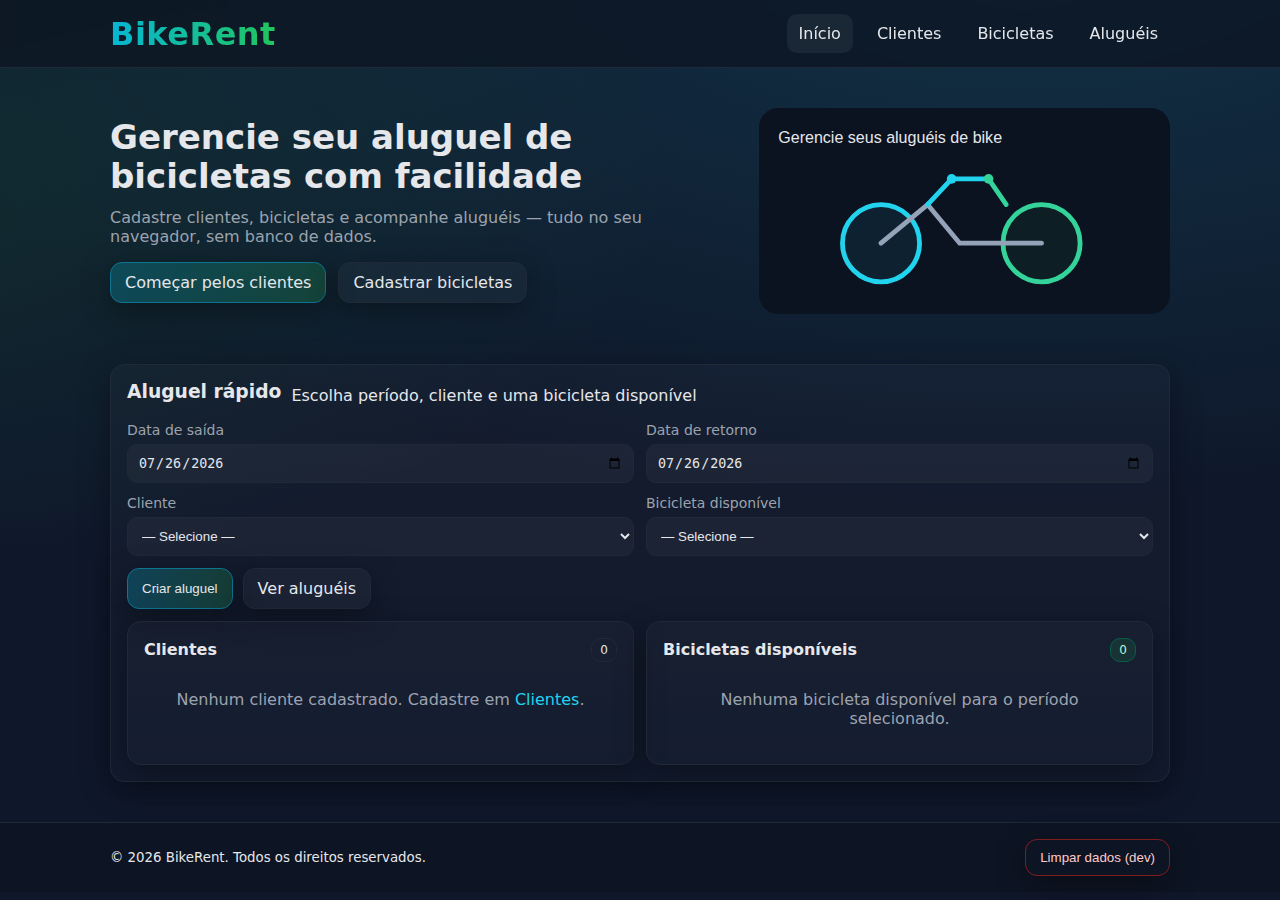
<file: index.html>
<!DOCTYPE html>
<html lang="pt-br">
<head>
  <meta charset="UTF-8" />
  <meta name="viewport" content="width=device-width, initial-scale=1" />
  <title>BikeRent - Início</title>
  <link rel="stylesheet" href="assets/css/base.css" />
  <link rel="stylesheet" href="assets/css/index.css" />
</head>
<body>
  <header class="app-header">
    <div class="container">
      <h1 class="brand">BikeRent</h1>
      <nav class="nav">
        <a href="index.html" class="active">Início</a>
        <a href="clientes.html">Clientes</a>
        <a href="bicicletas.html">Bicicletas</a>
        <a href="alugueis.html">Aluguéis</a>
      </nav>
      <button class="nav-toggle" aria-label="Abrir menu">☰</button>
    </div>
  </header>

  <main class="container">
    <section class="hero">
      <div class="hero-text">
        <h2>Gerencie seu aluguel de bicicletas com facilidade</h2>
        <p>Cadastre clientes, bicicletas e acompanhe aluguéis — tudo no seu navegador, sem banco de dados.</p>
        <div class="hero-actions">
          <a class="btn primary" href="clientes.html">Começar pelos clientes</a>
          <a class="btn" href="bicicletas.html">Cadastrar bicicletas</a>
        </div>
      </div>
      <img class="hero-img" src="assets/img/hero-bike.svg" alt="Bicicleta" />
    </section>

    <section class="card quick-rent">
      <div class="qr-header">
        <h3>Aluguel rápido</h3>
        <span class="hint">Escolha período, cliente e uma bicicleta disponível</span>
      </div>
      <form id="formQuick" class="form" autocomplete="off">
        <div class="input">
          <label for="qr_saida">Data de saída</label>
          <input id="qr_saida" type="date" required />
        </div>
        <div class="input">
          <label for="qr_retorno">Data de retorno</label>
          <input id="qr_retorno" type="date" required />
        </div>
        <div class="input">
          <label for="qr_cliente">Cliente</label>
          <select id="qr_cliente" required>
            <option value="">— Selecione —</option>
          </select>
        </div>
        <div class="input">
          <label for="qr_bike">Bicicleta disponível</label>
          <select id="qr_bike" required>
            <option value="">— Selecione —</option>
          </select>
        </div>
        <div class="actions full">
          <button class="btn primary" type="submit">Criar aluguel</button>
          <a class="btn" href="alugueis.html">Ver aluguéis</a>
        </div>
      </form>

      <div class="qr-lists">
        <div class="qr-list card">
          <div class="qr-title">
            <strong>Clientes</strong>
            <span class="badge" id="qr_count_clientes">0</span>
          </div>
          <ul id="qr_lista_clientes" class="qr-ul"></ul>
          <div class="empty" id="qr_empty_clientes" style="display:none">Nenhum cliente cadastrado. Cadastre em <a href="clientes.html">Clientes</a>.</div>
        </div>
        <div class="qr-list card">
          <div class="qr-title">
            <strong>Bicicletas disponíveis</strong>
            <span class="badge success" id="qr_count_bikes">0</span>
          </div>
          <ul id="qr_lista_bikes" class="qr-ul"></ul>
          <div class="empty" id="qr_empty_bikes" style="display:none">Nenhuma bicicleta disponível para o período selecionado.</div>
        </div>
      </div>
    
  </main>

  <footer class="app-footer">
    <div class="container">
      <small>© <span id="year"></span> BikeRent. Todos os direitos reservados.</small>
      <button id="resetData" class="btn danger outline">Limpar dados (dev)</button>
    </div>
  </footer>

  <script src="assets/js/storage.js"></script>
  <script src="assets/js/utils.js"></script>
  <script>
    document.getElementById('year').textContent = new Date().getFullYear();
    document.querySelector('.nav-toggle').addEventListener('click', () => document.body.classList.toggle('nav-open'));
    document.getElementById('resetData').addEventListener('click', () => {
      if (confirm('Tem certeza que deseja limpar todos os dados locais? Isso não pode ser desfeito.')) {
        StorageAPI.resetAll();
        alert('Dados limpos.');
      }
    });

    // Quick Rent logic
    const qr_saida = document.getElementById('qr_saida');
    const qr_retorno = document.getElementById('qr_retorno');
    const qr_cliente = document.getElementById('qr_cliente');
    const qr_bike = document.getElementById('qr_bike');
    const qr_count_clientes = document.getElementById('qr_count_clientes');
    const qr_count_bikes = document.getElementById('qr_count_bikes');
    const ulClientes = document.getElementById('qr_lista_clientes');
    const ulBikes = document.getElementById('qr_lista_bikes');
    const emptyClientes = document.getElementById('qr_empty_clientes');
    const emptyBikes = document.getElementById('qr_empty_bikes');

    function overlaps(aStart, aEnd, bStart, bEnd){
      return Utils.overlaps(aStart, aEnd, bStart, bEnd);
    }
    function bikesDisponiveis(inicio, fim){
      const bikes = StorageAPI.listBicicletas();
      const alugueis = StorageAPI.listAlugueis();
      return bikes.filter(b => {
        const conflita = alugueis.some(a => a.codigo_bicicleta === b.codigo && overlaps(a.data_saida, a.data_retorno, inicio, fim));
        return !conflita;
      });
    }
    function carregarClientes(){
      const clientes = StorageAPI.listClientes();
      qr_cliente.innerHTML = '<option value="">— Selecione —</option>' + clientes.map(c=>`<option value="${c.id}">${c.nome} ${c.cpf? '— '+c.cpf: ''}</option>`).join('');
      qr_count_clientes.textContent = clientes.length;
      ulClientes.innerHTML = clientes.slice(0, 8).map(c=>`<li>${c.nome}${c.cpf? ' — '+c.cpf: ''}</li>`).join('');
      emptyClientes.style.display = clientes.length ? 'none' : 'block';
    }
    function carregarBikes(){
      const ini = qr_saida.value;
      const fim = qr_retorno.value || ini;
      const disp = ini ? bikesDisponiveis(ini, fim) : StorageAPI.listBicicletas();
      qr_bike.innerHTML = '<option value="">— Selecione —</option>' + disp.map(b=>`<option value="${b.codigo}">${b.codigo} — ${b.marca||''} ${b.modelo||''}</option>`).join('');
      qr_count_bikes.textContent = disp.length;
      ulBikes.innerHTML = disp.slice(0, 8).map(b=>`<li>${b.codigo} — ${b.marca||''} ${b.modelo||''}</li>`).join('');
      emptyBikes.style.display = disp.length ? 'none' : 'block';
    }

    function initQR(){
      const today = Utils.nowISO();
      qr_saida.value = today;
      qr_retorno.value = today;
      carregarClientes();
      carregarBikes();
    }

    document.getElementById('formQuick').addEventListener('submit', (e)=>{
      e.preventDefault();
      const cliente_id = Number(qr_cliente.value);
      const codigo_bicicleta = qr_bike.value;
      const data_saida = qr_saida.value;
      const data_retorno = qr_retorno.value || data_saida;
      if(!cliente_id){ alert('Selecione um cliente.'); return; }
      if(!codigo_bicicleta){ alert('Selecione uma bicicleta.'); return; }
      if(Utils.parseISO(data_saida) > Utils.parseISO(data_retorno)){ alert('Data de saída deve ser anterior ou igual à data de retorno.'); return; }
      // Checa conflito (defensivo)
      const conflitos = StorageAPI.listAlugueis().filter(a => a.codigo_bicicleta === codigo_bicicleta && overlaps(a.data_saida, a.data_retorno, data_saida, data_retorno));
      if(conflitos.length){ alert('Já existe um aluguel para esta bicicleta no período.'); carregarBikes(); return; }
      StorageAPI.upsertAluguel({ cliente_id, codigo_bicicleta, data_saida, data_retorno });
      alert('Aluguel criado com sucesso!');
      carregarBikes();
    });

    qr_saida.addEventListener('change', ()=>{ if(qr_retorno.value && qr_retorno.value < qr_saida.value){ qr_retorno.value = qr_saida.value; } carregarBikes(); });
    qr_retorno.addEventListener('change', ()=>{ if(qr_retorno.value < qr_saida.value){ qr_retorno.value = qr_saida.value; } carregarBikes(); });

    initQR();
  </script>
</body>
</html>
</file>
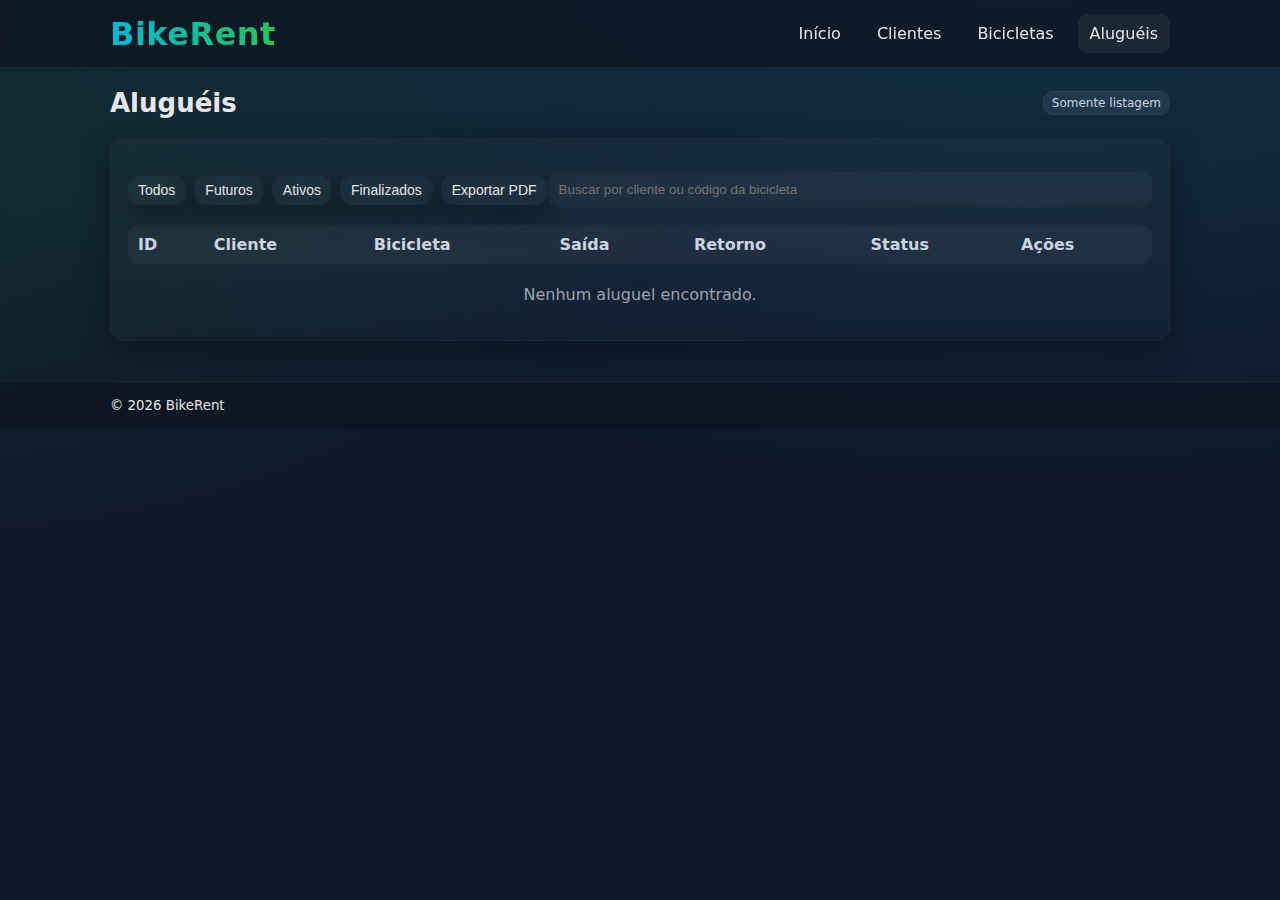
<file: alugueis.html>
<!DOCTYPE html>
<html lang="pt-br">
<head>
  <meta charset="UTF-8" />
  <meta name="viewport" content="width=device-width, initial-scale=1" />
  <title>BikeRent - Aluguéis</title>
  <link rel="stylesheet" href="assets/css/base.css" />
  <link rel="stylesheet" href="assets/css/alugueis.css" />
</head>
<body>
<header class="app-header">
  <div class="container">
    <h1 class="brand">BikeRent</h1>
    <nav class="nav">
      <a href="index.html">Início</a>
      <a href="clientes.html">Clientes</a>
      <a href="bicicletas.html">Bicicletas</a>
      <a class="active" href="alugueis.html">Aluguéis</a>
    </nav>
    <button class="nav-toggle" aria-label="Abrir menu">☰</button>
  </div>
</header>
<main class="container">
  <div class="page-header">
    <h2>Aluguéis</h2>
    <div class="actions">
      <span class="badge muted">Somente listagem</span>
    </div>
  </div>

  <section class="card">
    <div class="toolbar">
      <div class="actions" style="gap:8px;flex-wrap:wrap">
        <button class="btn small" data-filter="todos">Todos</button>
        <button class="btn small" data-filter="futuro">Futuros</button>
        <button class="btn small" data-filter="ativo">Ativos</button>
        <button class="btn small" data-filter="finalizado">Finalizados</button>
        <button class="btn small" id="btnPrint">Exportar PDF</button>
      </div>
      <div class="input" style="flex:1">
        <input id="busca" placeholder="Buscar por cliente ou código da bicicleta" />
      </div>
    </div>

    <div class="print-header" style="display:none">
      <h3 style="margin-bottom:6px">Relatório de Aluguéis</h3>
      <div style="display:flex;gap:12px;font-size:14px;color:#334155">
        <div>Gerado em: <strong id="printDate"></strong></div>
        <div>Filtro: <strong id="printFilter">—</strong></div>
        <div>Busca: <strong id="printSearch">—</strong></div>
      </div>
    </div>

    <table class="table" id="tableAlugueis">
      <thead>
        <tr>
          <th>ID</th>
          <th>Cliente</th>
          <th>Bicicleta</th>
          <th>Saída</th>
          <th>Retorno</th>
          <th>Status</th>
          <th class="no-print">Ações</th>
        </tr>
      </thead>
      <tbody></tbody>
    </table>
    <div class="empty" id="emptyAlugueis" style="display:none">Nenhum aluguel encontrado.</div>
  </section>
</main>
<footer class="app-footer">
  <div class="container">
    <small>© <span id="year"></span> BikeRent</small>
  </div>
</footer>
<script src="assets/js/storage.js"></script>
<script src="assets/js/utils.js"></script>
<script>
  const table = document.getElementById('tableAlugueis').querySelector('tbody');
  const empty = document.getElementById('emptyAlugueis');
  const busca = document.getElementById('busca');
  let filter = 'todos';

  function joinData(){
    const clientes = StorageAPI.listClientes();
    const mapClientes = Object.fromEntries(clientes.map(c=>[c.id, c]));
    const alugueis = StorageAPI.listAlugueis();
    return alugueis.map(a => ({
      ...a,
      cliente: mapClientes[a.cliente_id] || {nome: '— removido —'}
    }));
  }

  function render(){
    const list = joinData();
    const q = (busca.value||'').toLowerCase();
    const filtered = list.filter(x =>
      (x.cliente?.nome||'').toLowerCase().includes(q) ||
      (x.codigo_bicicleta||'').toLowerCase().includes(q)
    ).filter(x => filter==='todos' ? true : Utils.getRentalStatus(x)===filter);

    table.innerHTML = '';
    filtered.forEach(a => {
      const status = Utils.getRentalStatus(a);
      const badge = status==='ativo' ? 'success' : (status==='futuro' ? 'warn' : 'muted');
      const tr = document.createElement('tr');
      tr.innerHTML = `
        <td data-label="ID">${a.id}</td>
        <td data-label="Cliente">${a.cliente?.nome||'-'}</td>
        <td data-label="Bicicleta">${a.codigo_bicicleta}</td>
        <td data-label="Saída">${Utils.formatDate(a.data_saida)}</td>
        <td data-label="Retorno">${Utils.formatDate(a.data_retorno)}</td>
        <td data-label="Status"><span class="badge ${badge}">${status}</span></td>
        <td data-label="Ações" class="no-print">
          <button class="btn small danger" data-del="${a.id}">Cancelar</button>
        </td>`;
      table.appendChild(tr);
    });
    empty.style.display = filtered.length ? 'none' : 'block';
  }

  document.querySelector('.nav-toggle').addEventListener('click', () => document.body.classList.toggle('nav-open'));
  document.getElementById('year').textContent = new Date().getFullYear();
  document.querySelectorAll('[data-filter]').forEach(btn=>btn.addEventListener('click',()=>{ filter = btn.getAttribute('data-filter'); render(); }));
  busca.addEventListener('input', render);
  document.getElementById('btnPrint').addEventListener('click', ()=>{
    // Preenche cabeçalho de impressão
    const map = {todos:'Todos', futuro:'Futuros', ativo:'Ativos', finalizado:'Finalizados'};
    document.getElementById('printFilter').textContent = map[filter] || '—';
    const term = (busca.value||'').trim();
    document.getElementById('printSearch').textContent = term ? term : '—';
    const d = new Date();
    const pad = n => String(n).padStart(2,'0');
    document.getElementById('printDate').textContent = `${pad(d.getDate())}/${pad(d.getMonth()+1)}/${d.getFullYear()} ${pad(d.getHours())}:${pad(d.getMinutes())}`;
    window.print();
  });

  document.getElementById('tableAlugueis').addEventListener('click', (e)=>{
    const delId = e.target.getAttribute('data-del');
    if(delId){
      if(confirm('Cancelar este aluguel?')){
        StorageAPI.removeAluguel(Number(delId));
        render();
      }
    }
  });

  render();
</script>
</body>
</html>
</file>
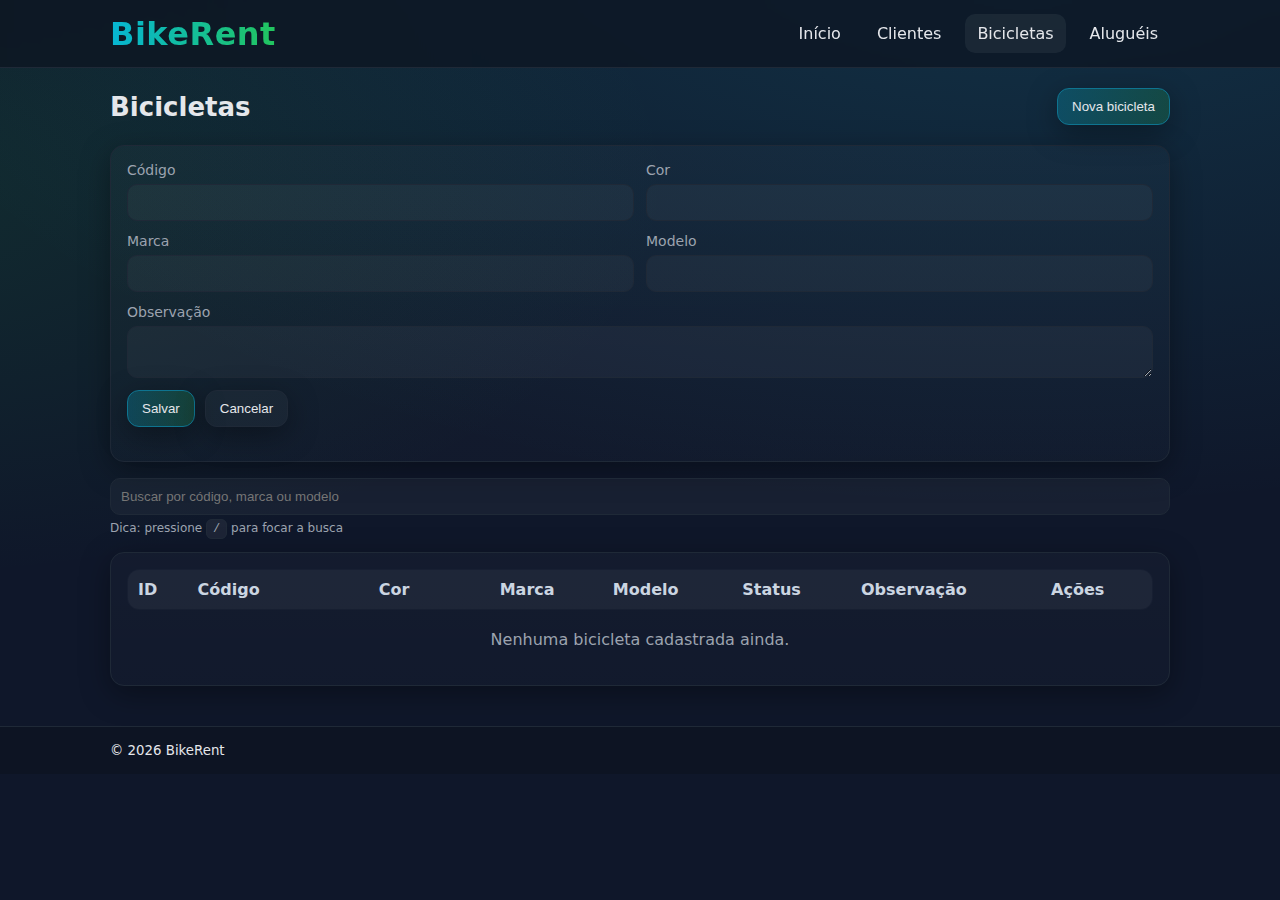
<file: bicicletas.html>
<!DOCTYPE html>
<html lang="pt-br">
<head>
  <meta charset="UTF-8" />
  <meta name="viewport" content="width=device-width, initial-scale=1" />
  <title>BikeRent - Bicicletas</title>
  <link rel="stylesheet" href="assets/css/base.css" />
  <link rel="stylesheet" href="assets/css/bicicletas.css" />
</head>
<body>
<header class="app-header">
  <div class="container">
    <h1 class="brand">BikeRent</h1>
    <nav class="nav">
      <a href="index.html">Início</a>
      <a href="clientes.html">Clientes</a>
      <a class="active" href="bicicletas.html">Bicicletas</a>
      <a href="alugueis.html">Aluguéis</a>
    </nav>
    <button class="nav-toggle" aria-label="Abrir menu">☰</button>
  </div>
</header>
<main class="container">
  <div class="page-header">
    <h2>Bicicletas</h2>
    <div class="actions">
      <button id="btnNova" class="btn primary">Nova bicicleta</button>
    </div>
  </div>

  <section class="card">
    <form id="formBike" class="form" autocomplete="off">
      <input type="hidden" id="bikeId" />
      <div class="input">
        <label for="codigo">Código</label>
        <input id="codigo" required />
      </div>
      <div class="input">
        <label for="cor">Cor</label>
        <input id="cor" />
      </div>
      <div class="input">
        <label for="marca">Marca</label>
        <input id="marca" />
      </div>
      <div class="input">
        <label for="modelo">Modelo</label>
        <input id="modelo" />
      </div>
      <div class="input full">
        <label for="observacao">Observação</label>
        <textarea id="observacao" rows="2"></textarea>
      </div>
      <div class="actions full">
        <button class="btn primary" type="submit">Salvar</button>
        <button class="btn" type="button" id="btnCancelar">Cancelar</button>
      </div>
    </form>
  </section>

  <div class="toolbar">
    <div class="input" style="flex:1">
      <input id="search" placeholder="Buscar por código, marca ou modelo" />
      <span class="hint">Dica: pressione <span class="kbd">/</span> para focar a busca</span>
    </div>
  </div>

  <section class="card">
    <table class="table" id="tableBikes">
      <thead>
        <tr>
          <th>ID</th>
          <th>Código</th>
          <th>Cor</th>
          <th>Marca</th>
          <th>Modelo</th>
          <th>Status</th>
          <th>Observação</th>
          <th>Ações</th>
        </tr>
      </thead>
      <tbody></tbody>
    </table>
    <div class="empty" id="emptyBikes" style="display:none">Nenhuma bicicleta cadastrada ainda.</div>
  </section>
</main>
<footer class="app-footer">
  <div class="container">
    <small>© <span id="year"></span> BikeRent</small>
  </div>
</footer>
<script src="assets/js/storage.js"></script>
<script src="assets/js/utils.js"></script>
<script>
  const form = document.getElementById('formBike');
  const table = document.getElementById('tableBikes').querySelector('tbody');
  const empty = document.getElementById('emptyBikes');
  const search = document.getElementById('search');

  function bikeStatus(bike){
    // status considerando aluguéis ativos
    const now = new Date();
    const alugueis = StorageAPI.listAlugueis().filter(a => a.codigo_bicicleta === bike.codigo);
    const ativo = alugueis.some(a => {
      const s = Utils.parseISO(a.data_saida); const r = Utils.parseISO(a.data_retorno);
      return s && r && s <= now && now <= r;
    });
    return ativo ? 'ocupada' : 'disponível';
  }

  function render(list){
    const q = search.value.toLowerCase();
    const filtered = list.filter(b =>
      `${b.codigo}`.toLowerCase().includes(q) ||
      `${b.marca||''}`.toLowerCase().includes(q) ||
      `${b.modelo||''}`.toLowerCase().includes(q)
    );
    table.innerHTML = '';
    filtered.forEach(b => {
      const status = bikeStatus(b);
      const dot = status==='disponível' ? 'status-free' : 'status-busy';
      const tr = document.createElement('tr');
      tr.innerHTML = `
        <td data-label="ID">${b.id}</td>
        <td data-label="Código">${b.codigo}</td>
        <td data-label="Cor">${b.cor||'-'}</td>
        <td data-label="Marca">${b.marca||'-'}</td>
        <td data-label="Modelo">${b.modelo||'-'}</td>
        <td data-label="Status"><span class="status-dot ${dot}"></span>${status}</td>
        <td data-label="Obs">${b.observacao||'-'}</td>
        <td data-label="Ações">
          <button class="btn small" data-edit="${b.id}">Editar</button>
          <button class="btn small danger" data-del="${b.id}">Excluir</button>
        </td>`;
      table.appendChild(tr);
    });
    empty.style.display = filtered.length ? 'none' : 'block';
  }

  function load(){ render(StorageAPI.listBicicletas()); }

  form.addEventListener('submit', (e) => {
    e.preventDefault();
    const data = {
      id: form.bikeId.value ? Number(form.bikeId.value) : undefined,
      codigo: form.codigo.value.trim(),
      cor: form.cor.value.trim(),
      marca: form.marca.value.trim(),
      modelo: form.modelo.value.trim(),
      observacao: form.observacao.value.trim()
    };
    if(!data.codigo){ alert('Código é obrigatório'); return; }
    const bikes = StorageAPI.listBicicletas();
    const dup = bikes.find(b => b.codigo.toLowerCase() === data.codigo.toLowerCase() && b.id !== data.id);
    if(dup){ alert('Já existe uma bicicleta com este código.'); return; }
    StorageAPI.upsertBicicleta(data);
    form.reset(); form.bikeId.value='';
    load();
  });

  document.getElementById('btnCancelar').addEventListener('click', () => { form.reset(); form.bikeId.value=''; });
  document.getElementById('btnNova').addEventListener('click', () => { form.reset(); form.bikeId.value=''; form.codigo.focus(); });
  document.querySelector('.nav-toggle').addEventListener('click', () => document.body.classList.toggle('nav-open'));

  document.getElementById('tableBikes').addEventListener('click', (e) => {
    const editId = e.target.getAttribute('data-edit');
    const delId = e.target.getAttribute('data-del');
    if(editId){
      const b = StorageAPI.getBicicleta(Number(editId));
      if(b){
        form.bikeId.value = b.id;
        form.codigo.value = b.codigo||'';
        form.cor.value = b.cor||'';
        form.marca.value = b.marca||'';
        form.modelo.value = b.modelo||'';
        form.observacao.value = b.observacao||'';
        window.scrollTo({top:0, behavior:'smooth'});
      }
    }
    if(delId){
      const b = StorageAPI.getBicicleta(Number(delId));
      const hasActive = StorageAPI.listAlugueis().some(a => a.codigo_bicicleta === b.codigo && Utils.getRentalStatus(a) === 'ativo');
      if(hasActive){ alert('Não é possível excluir: bicicleta com aluguel ativo.'); return; }
      if(confirm('Excluir esta bicicleta?')){
        StorageAPI.removeBicicleta(Number(delId));
        load();
      }
    }
  });

  search.addEventListener('input', load);
  window.addEventListener('keydown', (e) => { if(e.key === '/') { e.preventDefault(); search.focus(); }});
  document.getElementById('year').textContent = new Date().getFullYear();

  load();
</script>
</body>
</html>
</file>
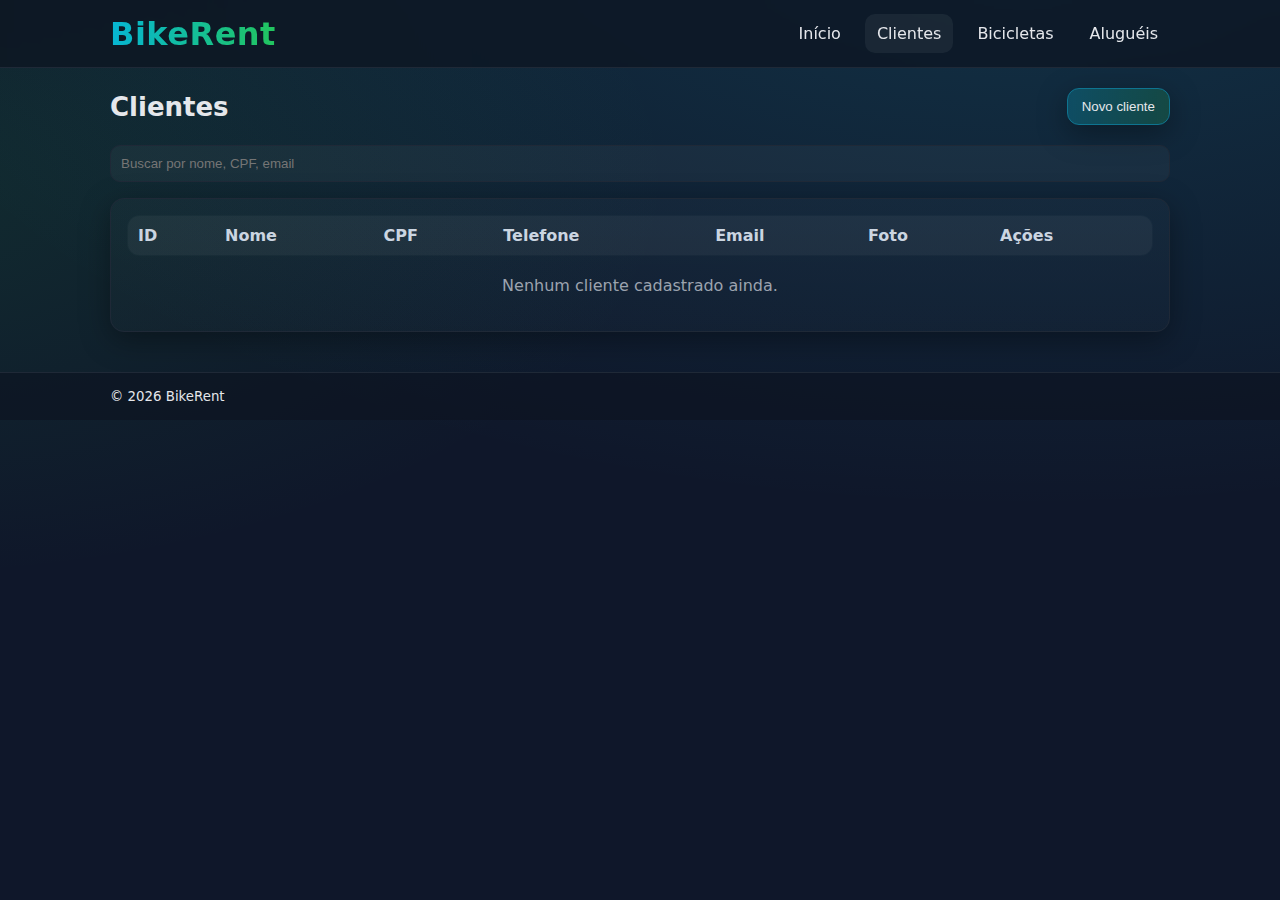
<file: clientes.html>
<!DOCTYPE html>
<html lang="pt-br">
<head>
  <meta charset="UTF-8" />
  <meta name="viewport" content="width=device-width, initial-scale=1" />
  <title>BikeRent - Clientes</title>
  <link rel="stylesheet" href="assets/css/base.css" />
  <link rel="stylesheet" href="assets/css/clientes.css" />
</head>
<body>
<header class="app-header">
  <div class="container">
    <h1 class="brand">BikeRent</h1>
    <nav class="nav">
      <a href="index.html">Início</a>
      <a class="active" href="clientes.html">Clientes</a>
      <a href="bicicletas.html">Bicicletas</a>
      <a href="alugueis.html">Aluguéis</a>
    </nav>
    <button class="nav-toggle" aria-label="Abrir menu">☰</button>
  </div>
</header>
<main class="container">
  <div class="page-header">
    <h2>Clientes</h2>
    <div class="actions">
      <button id="btnNovoCliente" class="btn primary">Novo cliente</button>
    </div>
  </div>

  <div class="toolbar">
    <div class="input" style="flex:1">
      <input id="buscaCliente" placeholder="Buscar por nome, CPF, email" />
    </div>
  </div>

  <section class="card">
    <table class="table" id="tableClientes">
      <thead>
        <tr>
          <th>ID</th>
          <th>Nome</th>
          <th>CPF</th>
          <th>Telefone</th>
          <th>Email</th>
          <th>Foto</th>
          <th>Ações</th>
        </tr>
      </thead>
      <tbody></tbody>
    </table>
    <div class="empty" id="emptyClientes" style="display:none">Nenhum cliente cadastrado ainda.</div>
  </section>

  <!-- Modal de Cliente -->
  <div class="modal" id="modalCliente" aria-hidden="true">
    <div class="modal-content" role="dialog" aria-modal="true" aria-labelledby="tituloCliente">
      <div class="modal-header">
        <h3 id="tituloCliente">Novo cliente</h3>
        <button class="modal-close" id="fecharModal">✕</button>
      </div>
      <form id="formCliente" autocomplete="off">
        <div class="modal-body">
          <input type="hidden" id="clienteId" />
          <div class="form">
            <div class="input">
              <label for="nome">Nome</label>
              <input id="nome" required />
            </div>
            <div class="input">
              <label for="cpf">CPF</label>
              <input id="cpf" placeholder="000.000.000-00" maxlength="14" inputmode="numeric" pattern="\d{3}\.\d{3}\.\d{3}-\d{2}" />
              <span class="hint">Digite 11 dígitos. A pontuação é aplicada automaticamente.</span>
            </div>
            <div class="input">
              <label for="telefone">Telefone</label>
              <input id="telefone" placeholder="(00) 90000-0000" maxlength="16" inputmode="tel" />
            </div>
            <div class="input">
              <label for="email">Email</label>
              <input id="email" type="email" placeholder="nome@email.com" />
            </div>
            <div class="input">
              <label for="foto">Foto do cliente</label>
              <input id="foto" type="file" accept="image/*" />
              <span class="hint">Opcional. Imagem será salva localmente (base64)</span>
            </div>
          </div>
        </div>
        <div class="modal-footer">
          <button type="button" class="btn" id="btnCancelarCliente">Cancelar</button>
          <button type="submit" class="btn primary">Salvar</button>
        </div>
      </form>
    </div>
  </div>
</main>
<footer class="app-footer">
  <div class="container">
    <small>© <span id="year"></span> BikeRent</small>
  </div>
</footer>
<script src="assets/js/storage.js"></script>
<script src="assets/js/utils.js"></script>
<script>
  const form = document.getElementById('formCliente');
  const table = document.getElementById('tableClientes').querySelector('tbody');
  const empty = document.getElementById('emptyClientes');
  const busca = document.getElementById('buscaCliente');
  const modal = document.getElementById('modalCliente');
  const tituloModal = document.getElementById('tituloCliente');

  function render(list){
    const q = (busca.value||'').toLowerCase();
    const filtered = list.filter(c =>
      `${c.nome||''}`.toLowerCase().includes(q) ||
      `${c.cpf||''}`.toLowerCase().includes(q) ||
      `${c.email||''}`.toLowerCase().includes(q)
    );
    table.innerHTML = '';
    filtered.forEach(c => {
      const tr = document.createElement('tr');
      tr.innerHTML = `
        <td data-label="ID">${c.id}</td>
        <td data-label="Nome">${c.nome||'-'}</td>
        <td data-label="CPF">${c.cpf||'-'}</td>
        <td data-label="Telefone">${c.telefone||'-'}</td>
        <td data-label="Email">${c.email||'-'}</td>
  <td data-label="Foto">${c.foto_cliente ? '<img class="avatar" src="${c.foto_cliente}" alt="foto" />' : '<span class="badge muted">Não</span>'}</td>
        <td data-label="Ações">
          <button class="btn small" data-edit="${c.id}">Editar</button>
          <button class="btn small danger" data-del="${c.id}">Excluir</button>
        </td>`;
      table.appendChild(tr);
    });
    empty.style.display = filtered.length ? 'none' : 'block';
  }

  function load(){ render(StorageAPI.listClientes()); }

  // máscaras em tempo real
  form.cpf.addEventListener('input', ()=>{ form.cpf.value = Utils.maskCPF(form.cpf.value); form.cpf.setCustomValidity(''); });
  form.telefone.addEventListener('input', ()=>{ form.telefone.value = Utils.maskPhone(form.telefone.value); form.telefone.setCustomValidity(''); });

  form.addEventListener('submit', async (e) => {
    e.preventDefault();
    const data = {
      id: form.clienteId.value ? Number(form.clienteId.value) : undefined,
      nome: form.nome.value.trim(),
      cpf: form.cpf.value.trim(),
      telefone: form.telefone.value.trim(),
      email: form.email.value.trim(),
      foto_cliente: undefined
    };

    if(!data.nome){ alert('Nome é obrigatório'); return; }
    if(data.cpf && !Utils.validateCPF(data.cpf)){
      form.cpf.setCustomValidity('CPF inválido');
      form.cpf.reportValidity();
      form.cpf.focus();
      return;
    }
    if(data.email && !Utils.validateEmail(data.email)){ alert('Email inválido'); return; }
    if(data.telefone && !Utils.validatePhone(data.telefone)){
      form.telefone.setCustomValidity('Telefone inválido');
      form.telefone.reportValidity();
      form.telefone.focus();
      return;
    }

    const file = document.getElementById('foto').files?.[0];
    if(file){ data.foto_cliente = await Utils.toBase64(file); }

    // Salva/atualiza cliente
    const cliente = StorageAPI.upsertCliente(data);
    form.reset(); form.clienteId.value='';
    modal.classList.remove('open');
    document.body.style.overflow = '';
    load();
  });

  function openModal(editData){
    tituloModal.textContent = editData ? 'Editar cliente' : 'Novo cliente';
    if(editData){
      form.clienteId.value = editData.id;
      form.nome.value = editData.nome||'';
      form.cpf.value = editData.cpf||'';
      form.telefone.value = editData.telefone||'';
      form.email.value = editData.email||'';
    } else {
      form.reset(); form.clienteId.value='';
    }
    modal.classList.add('open');
    document.body.style.overflow = 'hidden';
    setTimeout(()=>form.nome.focus(), 50);
  }

  document.getElementById('btnCancelarCliente').addEventListener('click', () => { modal.classList.remove('open'); document.body.style.overflow=''; });
  document.getElementById('fecharModal').addEventListener('click', () => { modal.classList.remove('open'); document.body.style.overflow=''; });
  document.getElementById('btnNovoCliente').addEventListener('click', () => openModal(null));
  document.querySelector('.nav-toggle').addEventListener('click', () => document.body.classList.toggle('nav-open'));

  document.getElementById('tableClientes').addEventListener('click', (e) => {
    const editId = e.target.getAttribute('data-edit');
    const delId = e.target.getAttribute('data-del');
    if(editId){
      const c = StorageAPI.getCliente(Number(editId));
      if(c){ openModal(c); }
    }
    if(delId){
      const hasActive = StorageAPI.listAlugueis().some(a => a.cliente_id === Number(delId) && Utils.getRentalStatus(a) === 'ativo');
      if(hasActive){ alert('Não é possível excluir: cliente com aluguel ativo.'); return; }
      if(confirm('Excluir este cliente?')){
        // remove alugueis vinculados (não ativos)
        const alugueis = StorageAPI.listAlugueis().filter(a=>a.cliente_id !== Number(delId));
        localStorage.setItem(StorageAPI.KEYS.alugueis, JSON.stringify(alugueis));
        StorageAPI.removeCliente(Number(delId));
        load();
      }
    }
  });

  busca.addEventListener('input', load);
  document.getElementById('year').textContent = new Date().getFullYear();

  function init(){
    load();
  }
  init();
</script>
</body>
</html>
</file>
<file: assets/css/index.css>
/* Estilos específicos da Home (Aluguel Rápido) */
.quick-rent{margin:10px 0 30px}
.qr-header{display:flex;align-items:center;gap:10px;margin-bottom:12px}
.qr-lists{display:grid;grid-template-columns:1fr 1fr;gap:12px;margin-top:12px}
.qr-title{display:flex;justify-content:space-between;align-items:center;margin-bottom:8px}
.qr-ul{list-style:none;display:grid;gap:8px}
.qr-ul li{padding:8px 10px;border:1px solid var(--border);border-radius:10px;background:rgba(255,255,255,.02)}
@media (max-width: 720px){.qr-lists{grid-template-columns:1fr}}
</file>
<file: assets/css/alugueis.css>
/* Estilos específicos de Aluguéis */
.table td:nth-child(2){font-weight:600}
.table td:nth-child(6){font-weight:600}

/* Impressão */
@media print{
	.app-header,.app-footer,.toolbar,.nav,.nav-toggle,.no-print{display:none !important}
	body{background:#fff}
	.card{box-shadow:none;border:1px solid #e5e7eb;background:#fff}
	.print-header{display:block !important; margin-bottom:10px}
	.badge{border:1px solid #94a3b8}
}
</file>
<file: assets/css/bicicletas.css>
/* Estilos específicos de Bicicletas */
.table td:nth-child(2), .table th:nth-child(2){min-width:120px}
.table td:nth-child(3), .table th:nth-child(3){min-width:80px}
.table td:nth-child(6){color:#cbd5e1}
.status-dot{display:inline-block;width:8px;height:8px;border-radius:50%;margin-right:6px}
.status-free{background:#22c55e}
.status-busy{background:#f59e0b}

#formBike{margin-bottom:18px}

/* Pequeno realce no formulário quando em modo edição */
#bikeId[value]:not([value=""]) ~ .actions .primary{box-shadow:0 0 0 3px rgba(34,211,238,.2)}
</file>
<file: assets/css/clientes.css>
/* Estilos específicos de Clientes */
#formCliente{margin-bottom:18px}
.avatar{width:36px;height:36px;border-radius:50%;object-fit:cover;border:1px solid var(--border)}
.table td:nth-child(2){font-weight:600}
</file>
<file: assets/css/base.css>
/* Reset e variáveis */
:root{
  --bg: #0f172a; /* slate-900 */
  --panel: #111827; /* gray-900 */
  --text: #e5e7eb; /* gray-200 */
  --muted: #9ca3af; /* gray-400 */
  --primary: #22d3ee; /* cyan-400 */
  --primary-600: #0891b2; /* cyan-700 */
  --danger: #ef4444; /* red-500 */
  --success: #22c55e; /* green-500 */
  --warning: #f59e0b; /* amber-500 */
  --card: #0b1220; /* slightly darker */
  --border: #1f2937; /* gray-800 */
  --shadow: 0 8px 30px rgba(0,0,0,.35);
}
*{box-sizing:border-box;margin:0;padding:0}
html,body{height:100%}
body{
  font-family: Inter, system-ui, -apple-system, Segoe UI, Roboto, Arial, "Noto Sans", "Helvetica Neue", "Apple Color Emoji", "Segoe UI Emoji";
  background: radial-gradient(1200px 600px at 80% -10%, rgba(34,211,238,.15), transparent),
              radial-gradient(800px 400px at -10% 20%, rgba(34,197,94,.12), transparent),
              var(--bg);
  color:var(--text);
}
img{max-width:100%;display:block}
a{color:var(--primary);text-decoration:none}
.container{max-width:1100px;margin:0 auto;padding:0 20px}

/* Header */
.app-header{position:sticky;top:0;background:rgba(11,18,32,.7);backdrop-filter: blur(8px);border-bottom:1px solid var(--border);z-index:10}
.app-header .container{display:flex;align-items:center;gap:20px;padding:14px 20px}
.brand{font-weight:800;letter-spacing:.5px;background:linear-gradient(90deg, #06b6d4, #22c55e);-webkit-background-clip:text;background-clip:text;color:transparent}
.nav{margin-left:auto;display:flex;gap:12px}
.nav a{padding:10px 12px;border-radius:10px;color:var(--text)}
.nav a.active,.nav a:hover{background:rgba(255,255,255,.06)}
.nav-toggle{display:none;margin-left:8px;font-size:22px;background:none;border:1px solid var(--border);color:var(--text);padding:6px 10px;border-radius:10px}

body.nav-open .nav{display:flex;position:absolute;flex-direction:column;right:20px;top:60px;background:var(--panel);padding:10px;border:1px solid var(--border);border-radius:12px}

/* Hero */
.hero{display:grid;grid-template-columns:1.2fr .8fr;gap:32px;align-items:center;padding:40px 0}
.hero-text h2{font-size:34px;line-height:1.15;margin-bottom:12px}
.hero-text p{color:var(--muted);margin-bottom:16px}
.hero-actions{display:flex;gap:12px}
.btn{display:inline-flex;align-items:center;gap:8px;border:1px solid var(--border);padding:10px 14px;border-radius:12px;color:var(--text);background:rgba(255,255,255,.03);box-shadow:var(--shadow);transition:.2s}
.btn:hover{transform:translateY(-1px);background:rgba(255,255,255,.06)}
.btn.primary{background:linear-gradient(90deg, rgba(6,182,212,.25), rgba(34,197,94,.2));border:1px solid #0e7490}
.btn.danger{color:#fecaca;border-color:#7f1d1d;background:rgba(239,68,68,.1)}
.btn.danger.outline{background:transparent}
.btn.small{padding:6px 10px;font-size:14px}

/* Cards e grids */
.grid-3{display:grid;grid-template-columns:repeat(3,1fr);gap:16px;padding:10px 0 40px}
.card{background:linear-gradient(180deg, rgba(255,255,255,.02), rgba(255,255,255,.01));border:1px solid var(--border);border-radius:14px;padding:16px;box-shadow:var(--shadow)}
.card h3{margin-bottom:8px}
.card p{color:var(--muted)}

/* Footer */
.app-footer{margin-top:40px;border-top:1px solid var(--border);background:rgba(11,18,32,.6)}
.app-footer .container{display:flex;justify-content:space-between;align-items:center;padding:16px 20px}

/* Formulários */
.form{display:grid;grid-template-columns:repeat(2,1fr);gap:12px}
.form .full{grid-column:1/-1}
.input{display:flex;flex-direction:column;gap:6px}
.input label{font-size:14px;color:var(--muted)}
.input input,.input select,.input textarea{background:rgba(255,255,255,.04);border:1px solid var(--border);border-radius:10px;padding:10px;color:var(--text)}
.input input:focus,.input select:focus,.input textarea:focus{outline:2px solid rgba(34,211,238,.3);border-color:#155e75}
.input .hint{font-size:12px;color:var(--muted)}

.actions{display:flex;gap:10px;flex-wrap:wrap}
.toolbar{display:flex;justify-content:space-between;align-items:center;margin:16px 0}

/* Tabelas responsivas */
.table{width:100%;border-collapse:collapse;overflow:hidden;border-radius:12px;border:1px solid var(--border);background:rgba(255,255,255,.02)}
.table th,.table td{padding:10px;border-bottom:1px solid var(--border);text-align:left}
.table th{font-weight:600;color:#cbd5e1;background:rgba(255,255,255,.03)}
.badge{display:inline-flex;align-items:center;gap:6px;padding:4px 8px;border-radius:10px;border:1px solid var(--border);font-size:12px}
.badge.success{background:rgba(34,197,94,.12);color:#bbf7d0;border-color:#065f46}
.badge.warn{background:rgba(245,158,11,.12);color:#fde68a;border-color:#78350f}
.badge.muted{background:rgba(148,163,184,.12);color:#cbd5e1;border-color:#334155}

/* Componentes utilitários */
.kbd{font-family: ui-monospace, SFMono-Regular, Menlo, Monaco, Consolas, "Liberation Mono", monospace; background:rgba(255,255,255,.06); padding:2px 6px; border-radius:6px; border:1px solid var(--border)}
.empty{padding:20px;text-align:center;color:var(--muted)}

/* Layout secundário para páginas */
.page-header{display:flex;align-items:center;justify-content:space-between;margin:20px 0}
.page-header h2{font-size:26px}

/* Modal */
.modal{position:fixed;inset:0;display:none;align-items:center;justify-content:center;background:rgba(0,0,0,.45);backdrop-filter: blur(2px);z-index:50;padding:20px}
.modal.open{display:flex}
.modal-content{width:100%;max-width:720px;border-radius:14px;border:1px solid var(--border);background:linear-gradient(180deg, rgba(255,255,255,.03), rgba(255,255,255,.02));box-shadow:var(--shadow)}
.modal-header{display:flex;align-items:center;justify-content:space-between;padding:14px 16px;border-bottom:1px solid var(--border)}
.modal-body{padding:16px}
.modal-footer{display:flex;gap:10px;justify-content:flex-end;padding:12px 16px;border-top:1px solid var(--border)}
.modal-close{background:transparent;border:1px solid var(--border);color:var(--text);border-radius:10px;padding:6px 10px}

/* Responsividade */
@media (max-width: 900px){
  .hero{grid-template-columns:1fr}
  .hero-img{order:-1;max-width:380px;margin:0 auto}
  .grid-3{grid-template-columns:1fr}
}
@media (max-width: 720px){
  .nav{display:none}
  .nav-toggle{display:block}
  .form{grid-template-columns:1fr}
  .table{display:block}
  .table thead{display:none}
  .table tr{display:grid;border-bottom:1px solid var(--border);padding:10px}
  .table td{display:flex;justify-content:space-between;border:none;padding:6px 0}
  .table td::before{content: attr(data-label); color: var(--muted); padding-right:12px}
}
</file>
